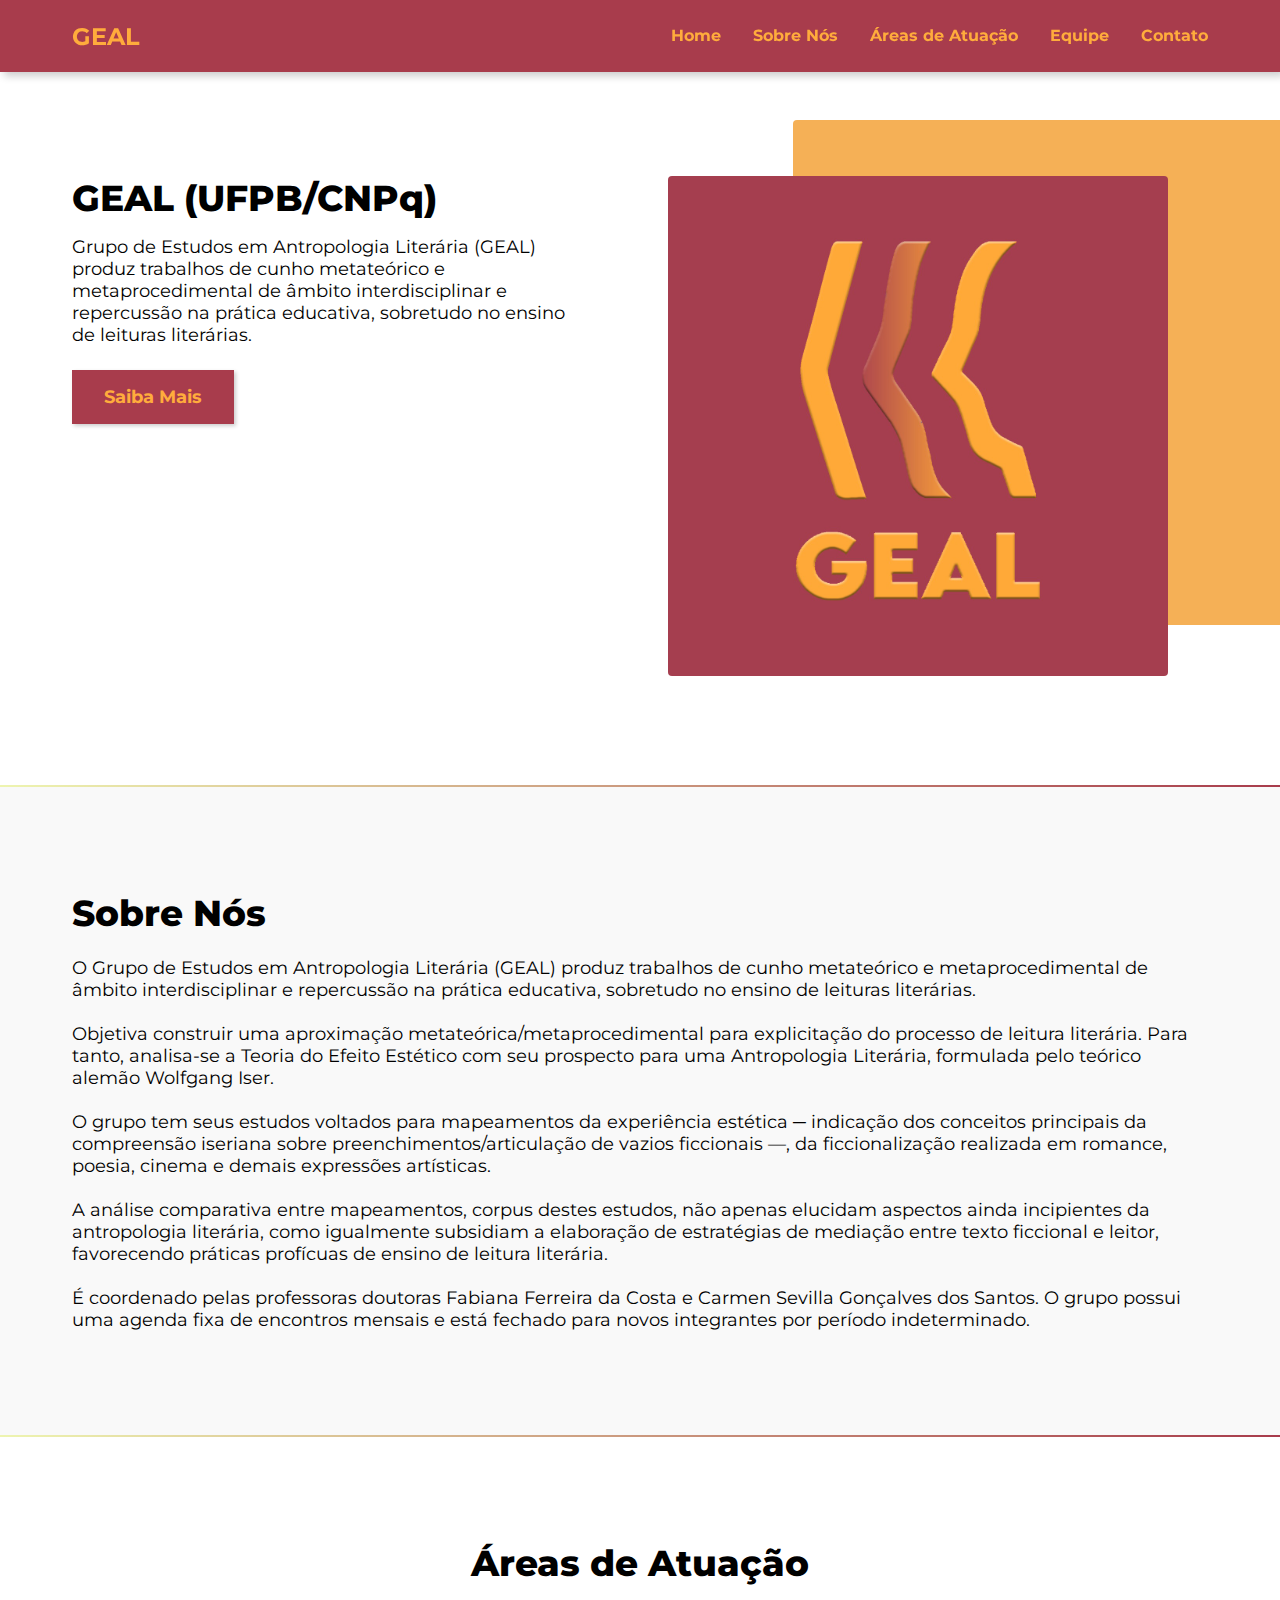
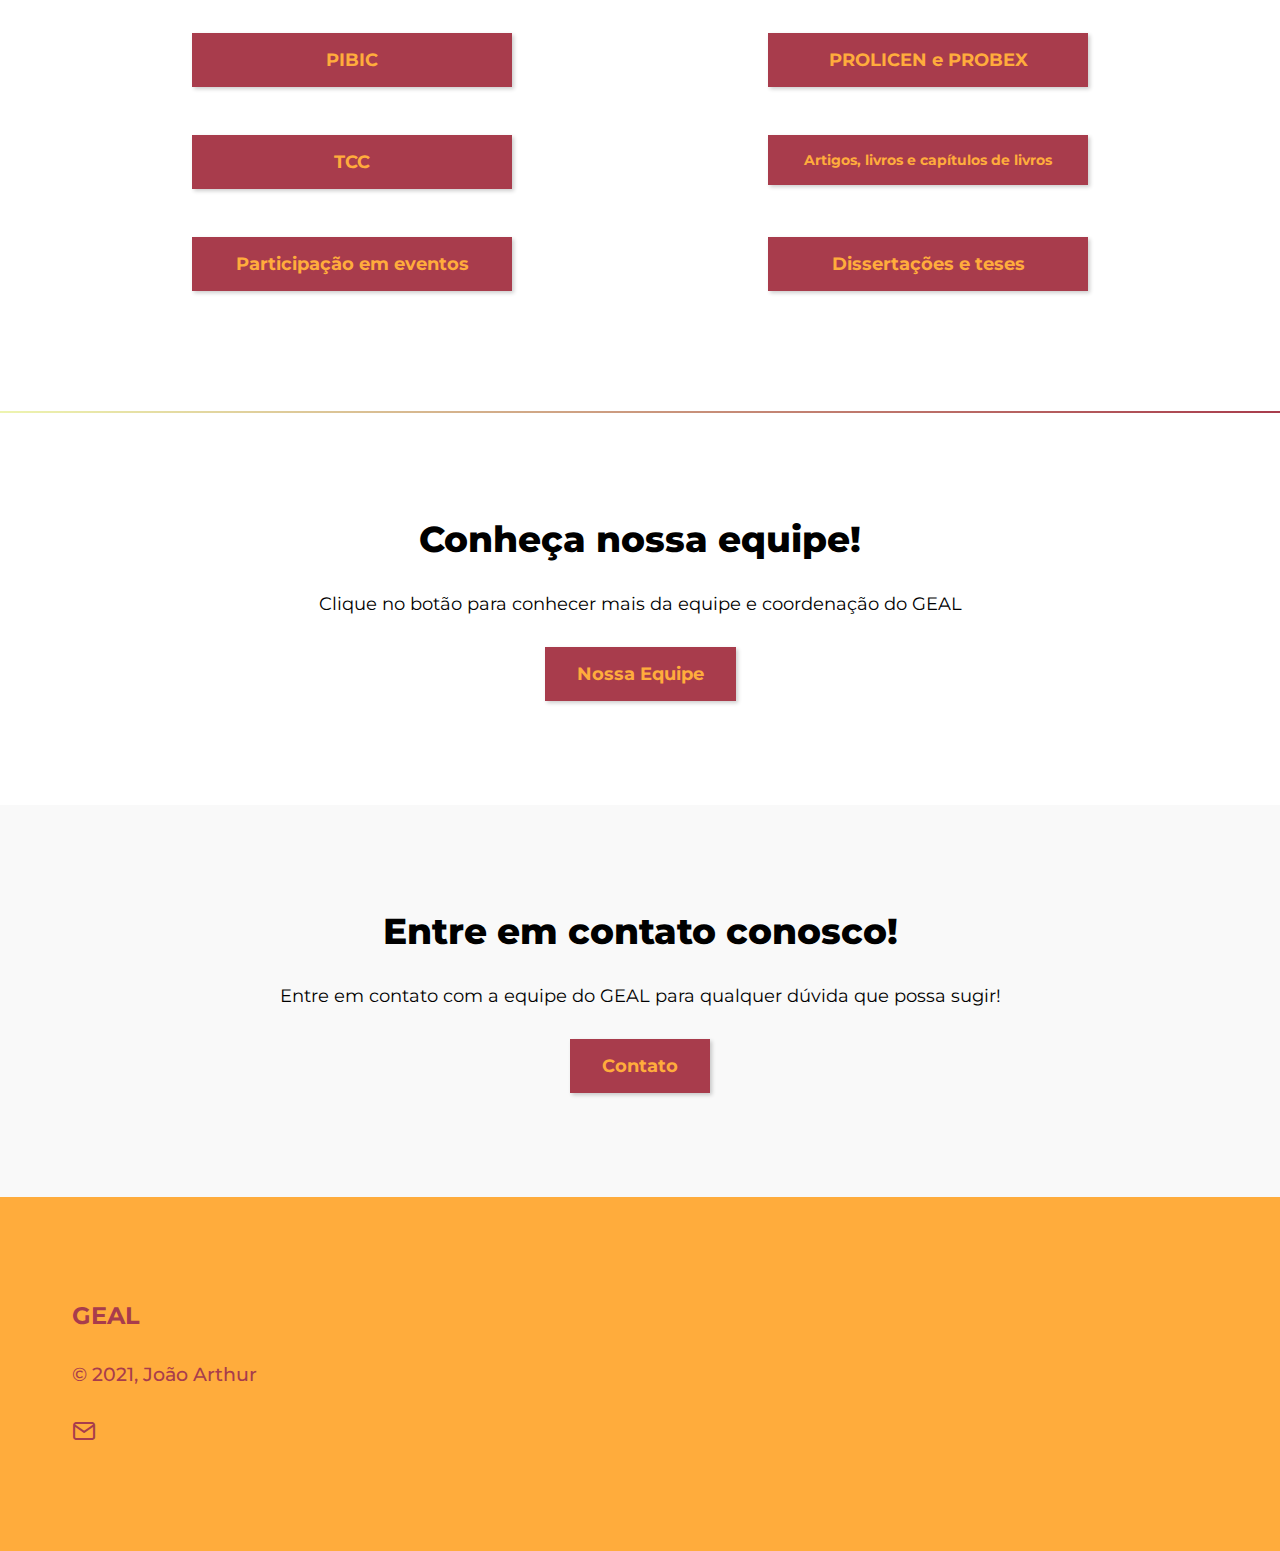
<file: index.html>
<!DOCTYPE html>
<html lang="pt_BR">

<head>

    <meta charset="UTF-8">
    <meta http-equiv="X-UA-Compatible" content="IE=edge">
    <meta name="viewport" content="width=device-width, initial-scale=1.0">
    <link rel="preconnect" href="https://fonts.googleapis.com">
    <link rel="preconnect" href="https://fonts.gstatic.com" crossorigin>
    <link href="https://fonts.googleapis.com/css2?family=Montserrat:wght@400;600;700&display=swap" rel="stylesheet">
    <link rel="stylesheet" href="style.css">
    <link rel="stylesheet" href="./assets/icons/style.css">
    <link rel="stylesheet" href="https://unpkg.com/swiper/swiper-bundle.min.css" />

    <title>GEAL - Grupo de Estudos em Antropologia Literária</title> 

</head>

<body>

    <header id="header">

        <nav class="container">

            <a class="logo" href="#">GEAL</a>

            <div class="menu">

                <ul class="grid">

                    <li><a href="#home">Home</a></li>
                    <li><a href="#about">Sobre Nós</a></li>
                    <li><a href="#areas">Áreas de Atuação</a></li>
                    <li><a href="#members">Equipe</a></li>
                    <li><a href="#contact">Contato</a></li>

                </ul>

            </div>
            
            <i class="toggle icon-menu"></i>
            <i class="toggle icon-close"></i>

        </nav>

    </header>

    <section class="section" id="home">

        <div class="container grid">
            <div class="image">
                <img src="./assets/images/WhatsApp Image 2021-07-01 at 3.43.51 PM.jpeg" alt="">
            </div>

            <div class="text">
                <h1 class="title"> GEAL (UFPB/CNPq)</h1>
                <p>Grupo de Estudos em Antropologia Literária (GEAL) produz trabalhos de cunho metateórico e metaprocedimental de âmbito interdisciplinar e repercussão na prática educativa, sobretudo no ensino de leituras literárias.</p>
                <a href="#about" class="button">Saiba Mais</a>
            </div>
        </div>
    </section>

    <div class="divider-1"></div>

    <section class="section" id="about">

        <div class="container grid">

            <div class="text">
                <h1 class="title">Sobre Nós</h1>
                <br>
                <p>O Grupo de Estudos em Antropologia Literária (GEAL) produz trabalhos de cunho metateórico e metaprocedimental de âmbito interdisciplinar e repercussão na prática educativa, sobretudo no ensino de leituras literárias.
                    <br><br>
                    Objetiva construir uma aproximação metateórica/metaprocedimental para explicitação do processo de leitura literária. Para tanto, analisa-se a Teoria do Efeito Estético com seu prospecto para uma Antropologia Literária, formulada pelo teórico alemão Wolfgang Iser.
                   <br><br>
                    O grupo tem seus estudos voltados para mapeamentos da experiência estética ─ indicação dos conceitos principais da compreensão iseriana sobre preenchimentos/articulação de vazios ficcionais ―, da ficcionalização realizada em romance, poesia, cinema e demais expressões artísticas.
                   <br><br>
                    A análise comparativa entre mapeamentos, corpus destes estudos, não apenas elucidam aspectos ainda incipientes da antropologia literária, como igualmente subsidiam a elaboração de estratégias de mediação entre texto ficcional e leitor, favorecendo práticas profícuas de ensino de leitura literária. 
                   <br><br>
                    É coordenado pelas professoras doutoras Fabiana Ferreira da Costa e Carmen Sevilla Gonçalves dos Santos. O grupo possui uma agenda fixa de encontros mensais e está fechado para novos integrantes por período indeterminado.</p>
            </div>

        </div>

    </section>

    <div class="divider-1"></div>

    <section class="section" id="areas">
        
        <div class="container grid">
        <h1 class="title">Áreas de Atuação</h1>
        
            <ul>
                <li><a class="button one" href="">PIBIC</a></li>
                <li><a class="button two" href="">PROLICEN e PROBEX</a></li>
                <li><a class="button three" href="">TCC</a></li>
                <li><a class="button four" href="">Artigos, livros e capítulos de livros</a></li>
                <li><a class="button five" href="">Participação em eventos</a></li>
                <li><a class="button six" href="">Dissertações e teses</a></li>
            </ul>
        </div>

    </section>

    <div class="divider-1"></div>

    <section class="section" id="members">
        <div class="container">
            <div class="text grid">
                <h1 class="title">Conheça nossa equipe!</h1>
                <p>Clique no botão para conhecer mais da equipe e coordenação do GEAL</p>
            </div>
            <a target="_blank" class="button" href="./members/members.html">Nossa Equipe</a>
        </div>
    </section>


    <section class="section" id="contact">

        <div class="container">

            <div class="text grid"> 
                <h1 class="title">Entre em contato conosco!</h1>
                <p>Entre em contato com a equipe do GEAL para qualquer dúvida que possa sugir!</p>
            </div>

            <a target="_blank"class="button" href="mailto:gealufpb@gmail.com?Subject=Olá!">Contato</a>

        </div>
        
    </section>

    <footer class="section">
        <div class="container grid">
            <div class="text grid">
                <a class="logo" href="#">GEAL</a>
                <p>&copy; 2021, João Arthur</p>
            </div>
            <div class="social">
                <a target="_blank" href="mailto:gealufpb@gmail.com?Subject=Olá!"><i class="icon-mail"></i></a>
            </div>
        </div>
    </footer>
    

    <script src="script.js"></script>
</body>
</html>
</file>
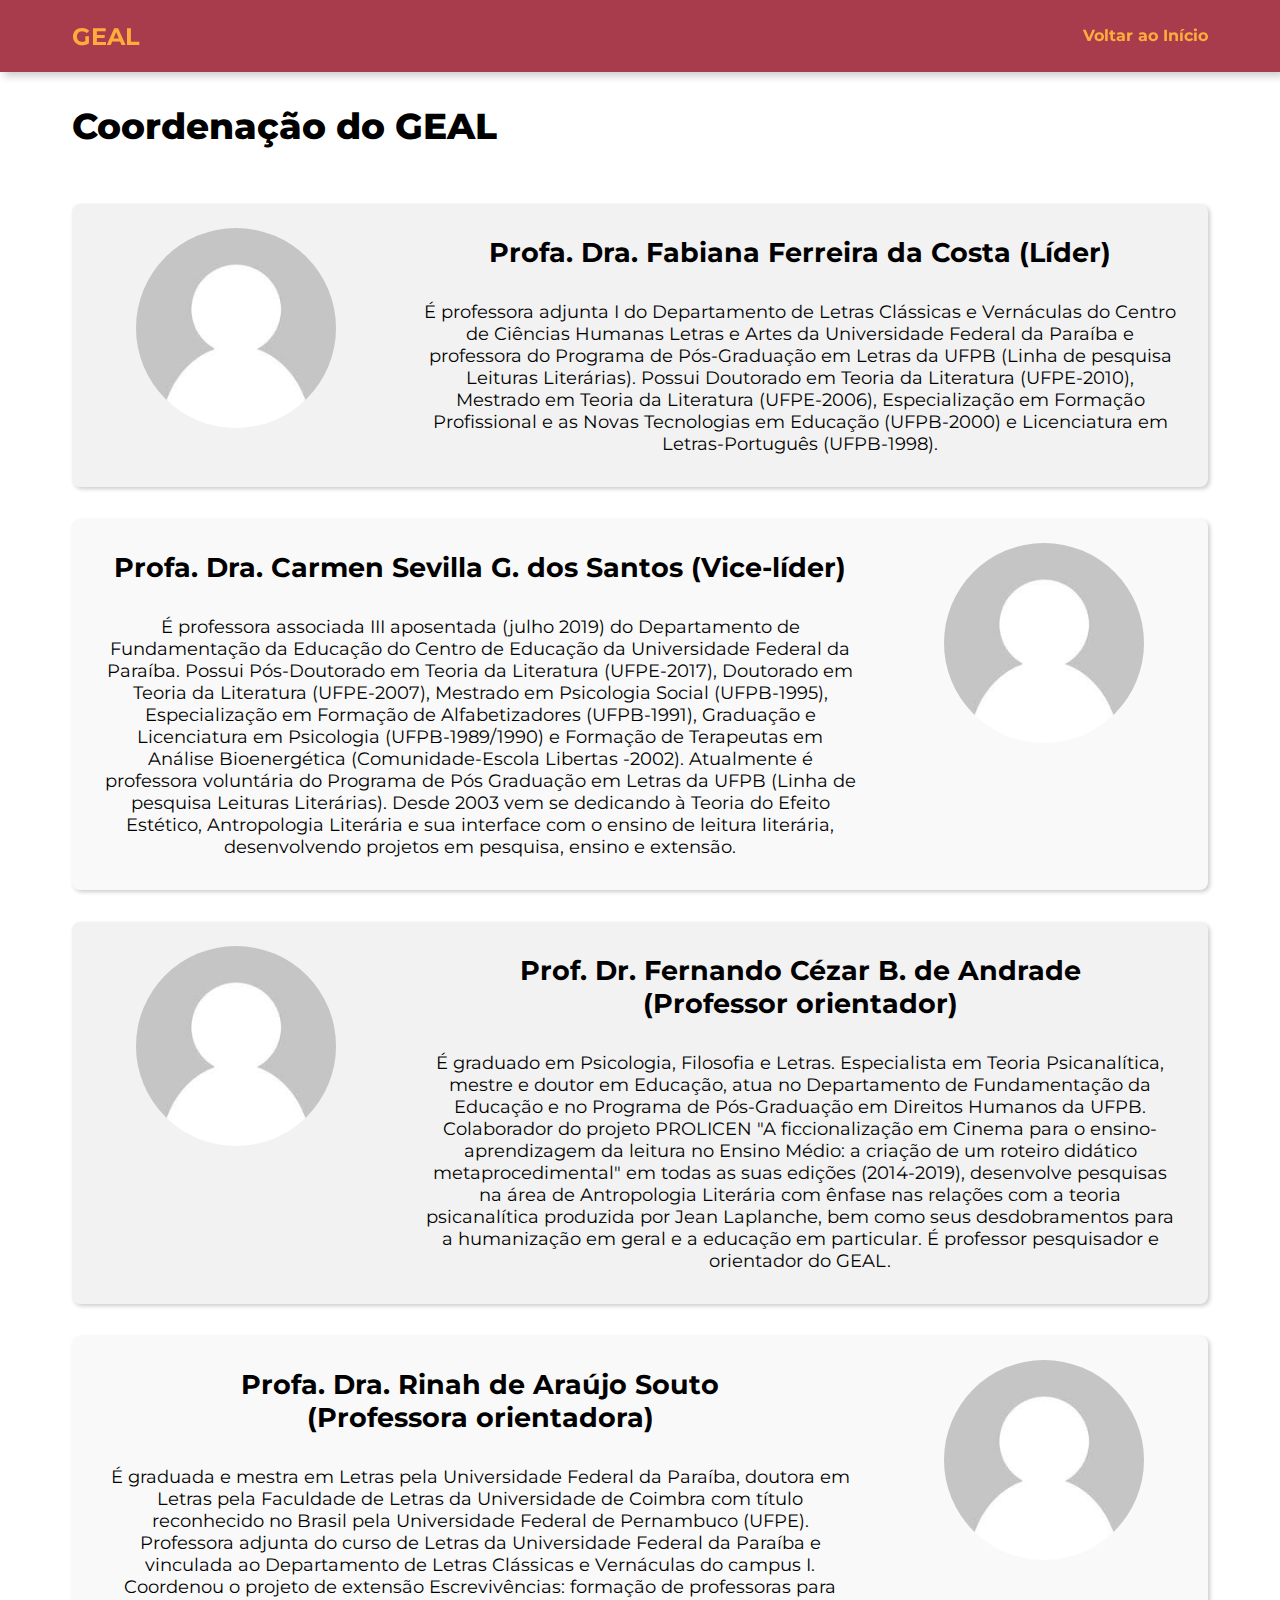
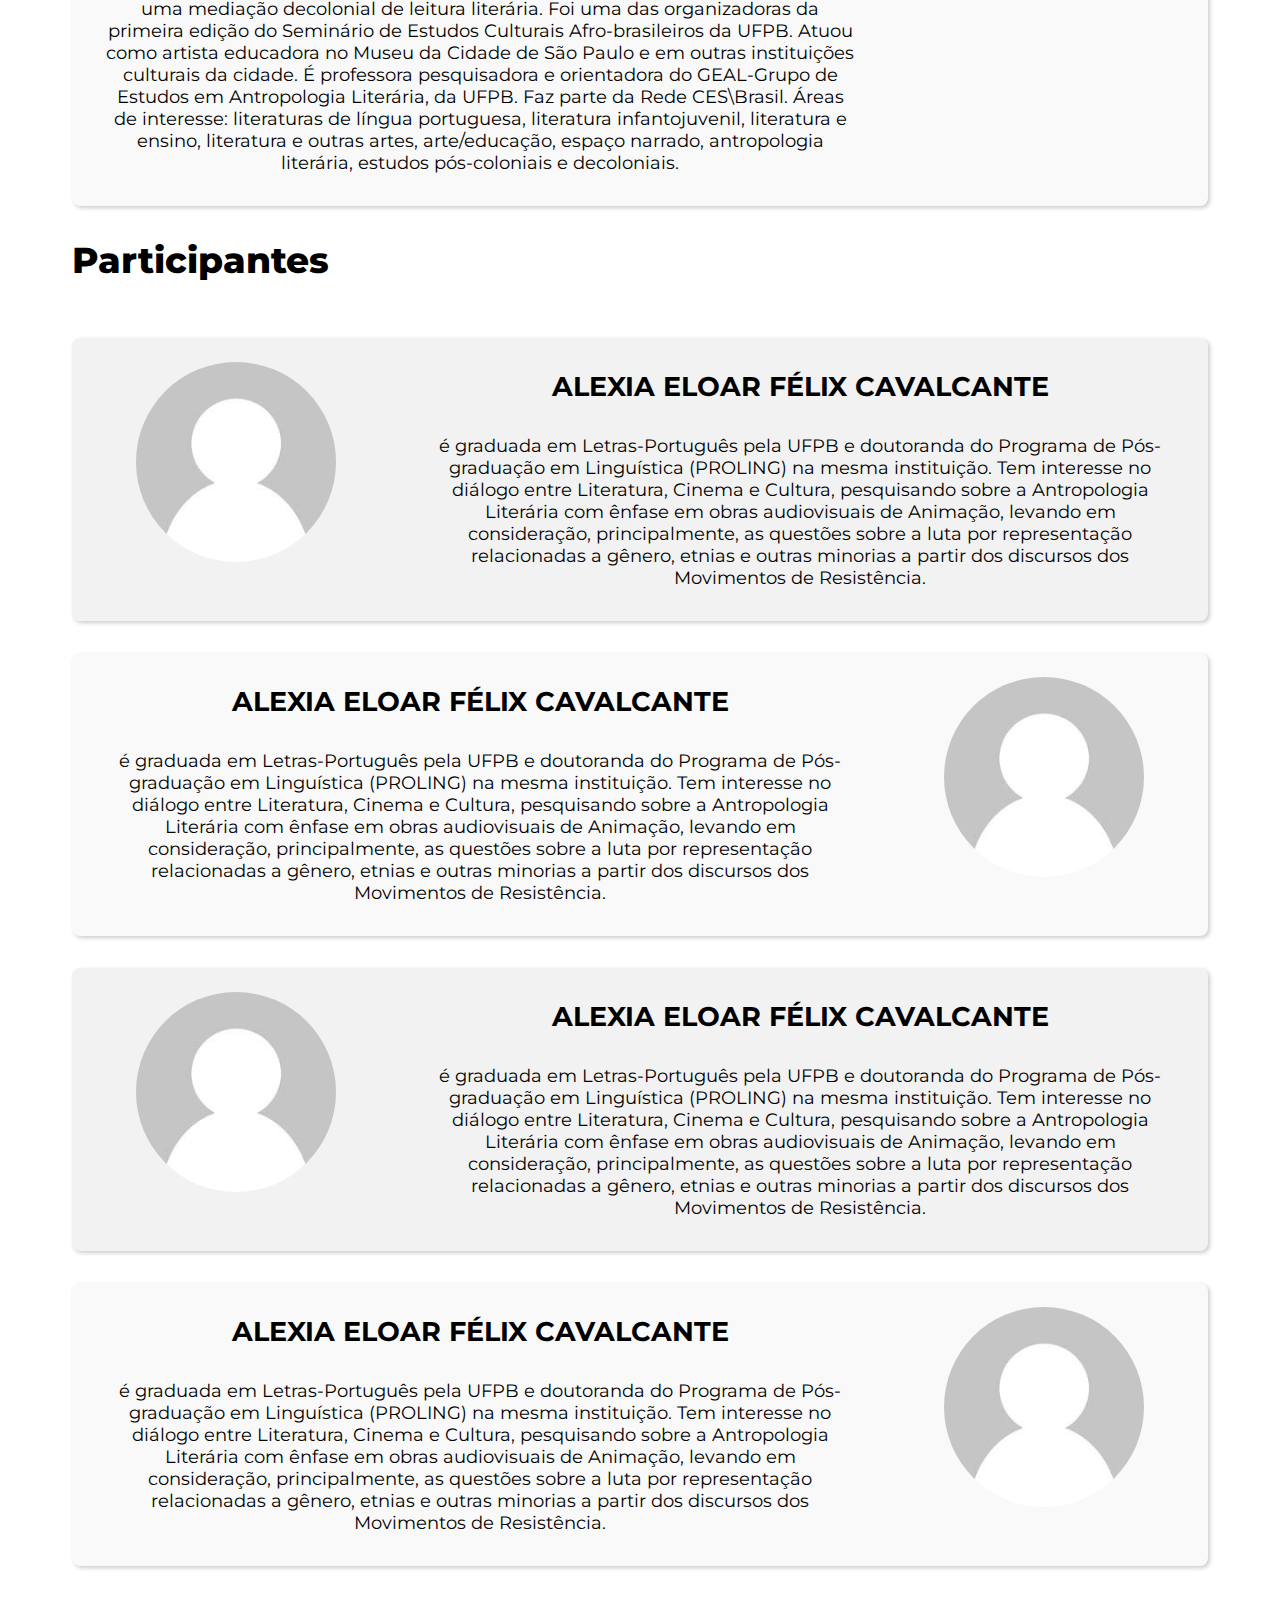
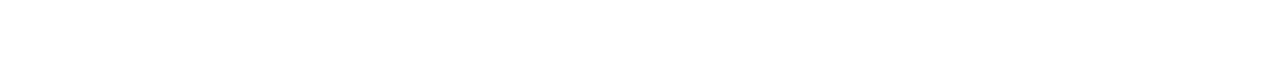
<file: members/members.html>
<!DOCTYPE html>
<html lang="pt_BR">

<head>

    <meta charset="UTF-8">
    <meta http-equiv="X-UA-Compatible" content="IE=edge">
    <meta name="viewport" content="width=device-width, initial-scale=1.0">
    <link rel="preconnect" href="https://fonts.googleapis.com">
    <link rel="preconnect" href="https://fonts.gstatic.com" crossorigin>
    <link href="https://fonts.googleapis.com/css2?family=Montserrat:wght@400;600;700&display=swap" rel="stylesheet">
    <link rel="stylesheet" href="./members.css">
    <link rel="stylesheet" href="../assets/icons/style.css">
    <link rel="stylesheet" href="https://unpkg.com/swiper/swiper-bundle.min.css" />





    <title>GEAL - Grupo de Estudos em Antropologia Literária</title>

</head>

<body>

    <header id="header">

        <nav class="container">

            <a class="logo" href="#">GEAL</a>

            <div class="menu">

                <ul class="grid">

                    <li><a href="../index.html">Voltar ao Início</a></li>

                </ul>

            </div>
            
            <i class="toggle icon-menu"></i>
            <i class="toggle icon-close"></i>

        </nav>

    </header> 

    <section class="section">

        <div class="container grid">

            <h1 class="title">Coordenação do GEAL</h1>
            
            <div class="p1">
                
                <img src="../assets/images/photoe.jpg" alt="">
                <div class="text grid">
                    <h2>Profa. Dra. Fabiana Ferreira da Costa
                        (Líder)</h2>
                    <p> É professora adjunta I do Departamento de Letras Clássicas e Vernáculas do Centro de Ciências Humanas Letras e Artes da Universidade Federal da Paraíba e professora do Programa de Pós-Graduação em Letras da UFPB (Linha de pesquisa Leituras Literárias). Possui Doutorado em Teoria da Literatura (UFPE-2010), Mestrado em Teoria da Literatura (UFPE-2006), Especialização em Formação Profissional e as Novas Tecnologias em Educação (UFPB-2000) e Licenciatura em Letras-Português (UFPB-1998).</p>
                </div>

            </div>

            <div class="p2">
                
                <img src="../assets/images/photoe.jpg" alt="">
                <div class="text grid">
                    <h2>Profa. Dra. Carmen Sevilla G. dos Santos
                        (Vice-líder)</h2>
                    <p> É professora associada III aposentada (julho 2019) do Departamento de Fundamentação da Educação do Centro de Educação da Universidade Federal da Paraíba. Possui Pós-Doutorado em Teoria da Literatura (UFPE-2017), Doutorado em Teoria da Literatura (UFPE-2007), Mestrado em Psicologia Social (UFPB-1995), Especialização em Formação de Alfabetizadores (UFPB-1991),  Graduação e Licenciatura em Psicologia (UFPB-1989/1990) e  Formação de Terapeutas em Análise Bioenergética (Comunidade-Escola Libertas -2002). Atualmente é professora voluntária do Programa de Pós Graduação em Letras da UFPB (Linha de pesquisa Leituras Literárias).  Desde 2003 vem se dedicando à Teoria do Efeito Estético, Antropologia Literária e sua interface com o ensino de leitura literária, desenvolvendo projetos em pesquisa, ensino e extensão.</p>
                </div>
                
            </div>

            <div class="p1">
                
                <img src="../assets/images/photoe.jpg" alt="">
                <div class="text grid">
                    <h2>Prof. Dr. Fernando Cézar B. de Andrade <br>
                        (Professor orientador)</h2>
                    <p>É graduado em Psicologia, Filosofia e Letras. Especialista em Teoria Psicanalítica, mestre e doutor em Educação, atua no Departamento de Fundamentação da Educação e no Programa de Pós-Graduação em Direitos Humanos da UFPB. Colaborador do projeto PROLICEN "A ficcionalização em Cinema para o ensino-aprendizagem da leitura no Ensino Médio: a criação de um roteiro didático metaprocedimental" em todas as suas edições (2014-2019), desenvolve pesquisas na área de Antropologia Literária com ênfase nas relações com a teoria psicanalítica produzida por Jean Laplanche, bem como seus desdobramentos para a humanização em geral e a educação em particular. É professor pesquisador e orientador do GEAL.

                        ​</p>
                </div>

            </div>

            <div class="p2">
                
                <img src="../assets/images/photoe.jpg" alt="">
                <div class="text grid">
                    <h2>Profa. Dra. Rinah de Araújo Souto <br>
                        (Professora orientadora)</h2>
                    <p>É graduada e mestra em Letras pela Universidade Federal da Paraíba, doutora em Letras pela Faculdade de Letras da Universidade de Coimbra com título reconhecido no Brasil pela Universidade Federal de Pernambuco (UFPE). Professora adjunta do curso de Letras da Universidade Federal da Paraíba e vinculada ao Departamento de Letras Clássicas e Vernáculas do campus I. Coordenou o projeto de extensão Escrevivências: formação de professoras para uma mediação decolonial de leitura literária. Foi uma das organizadoras da primeira edição do Seminário de Estudos Culturais Afro-brasileiros da UFPB. Atuou como artista educadora no Museu da Cidade de São Paulo e em outras instituições culturais da cidade. É professora pesquisadora e orientadora do GEAL-Grupo de Estudos em Antropologia Literária, da UFPB. Faz parte da Rede CES\Brasil. Áreas de interesse: literaturas de língua portuguesa, literatura infantojuvenil, literatura e ensino, literatura e outras artes, arte/educação, espaço narrado, antropologia literária, estudos pós-coloniais e decoloniais. </p>
                </div>
                
            </div>

            
         
            <h1 class="title">Participantes</h1>

            <div class="p1">
                
                <img src="../assets/images/photoe.jpg">
                <div class="text grid">
                    <h2>ALEXIA ELOAR FÉLIX CAVALCANTE</h2>
                    <p> é graduada em Letras-Português pela UFPB e doutoranda do Programa de Pós-graduação em Linguística (PROLING) na mesma instituição. Tem interesse no diálogo entre Literatura, Cinema e Cultura, pesquisando sobre a Antropologia Literária com ênfase em obras audiovisuais de Animação, levando em consideração, principalmente, as questões sobre a luta por representação relacionadas a gênero, etnias e outras minorias a partir dos discursos dos Movimentos de Resistência.</p>
                </div>

            </div>

            <div class="p2">
                
                <img src="../assets/images/photoe.jpg" alt="">
                <div class="text grid">
                    <h2>ALEXIA ELOAR FÉLIX CAVALCANTE </h2>
                    <p> é graduada em Letras-Português pela UFPB e doutoranda do Programa de Pós-graduação em Linguística (PROLING) na mesma instituição. Tem interesse no diálogo entre Literatura, Cinema e Cultura, pesquisando sobre a Antropologia Literária com ênfase em obras audiovisuais de Animação, levando em consideração, principalmente, as questões sobre a luta por representação relacionadas a gênero, etnias e outras minorias a partir dos discursos dos Movimentos de Resistência.</p>
                </div>
                
            </div>

            
            <div class="p1">
                
                <img src="../assets/images/photoe.jpg" alt="">
                <div class="text grid">
                    <h2>ALEXIA ELOAR FÉLIX CAVALCANTE </h2>
                    <p> é graduada em Letras-Português pela UFPB e doutoranda do Programa de Pós-graduação em Linguística (PROLING) na mesma instituição. Tem interesse no diálogo entre Literatura, Cinema e Cultura, pesquisando sobre a Antropologia Literária com ênfase em obras audiovisuais de Animação, levando em consideração, principalmente, as questões sobre a luta por representação relacionadas a gênero, etnias e outras minorias a partir dos discursos dos Movimentos de Resistência.</p>
                </div>

            </div>

            <div class="p2">
                
                <img src="../assets/images/photoe.jpg" alt="">
                <div class="text grid">
                    <h2>ALEXIA ELOAR FÉLIX CAVALCANTE </h2>
                    <p> é graduada em Letras-Português pela UFPB e doutoranda do Programa de Pós-graduação em Linguística (PROLING) na mesma instituição. Tem interesse no diálogo entre Literatura, Cinema e Cultura, pesquisando sobre a Antropologia Literária com ênfase em obras audiovisuais de Animação, levando em consideração, principalmente, as questões sobre a luta por representação relacionadas a gênero, etnias e outras minorias a partir dos discursos dos Movimentos de Resistência.</p>
                </div>
                
            </div>

        </div>

    </section>

  <script src="../script.js"></script>
</body>
</html>
</file>
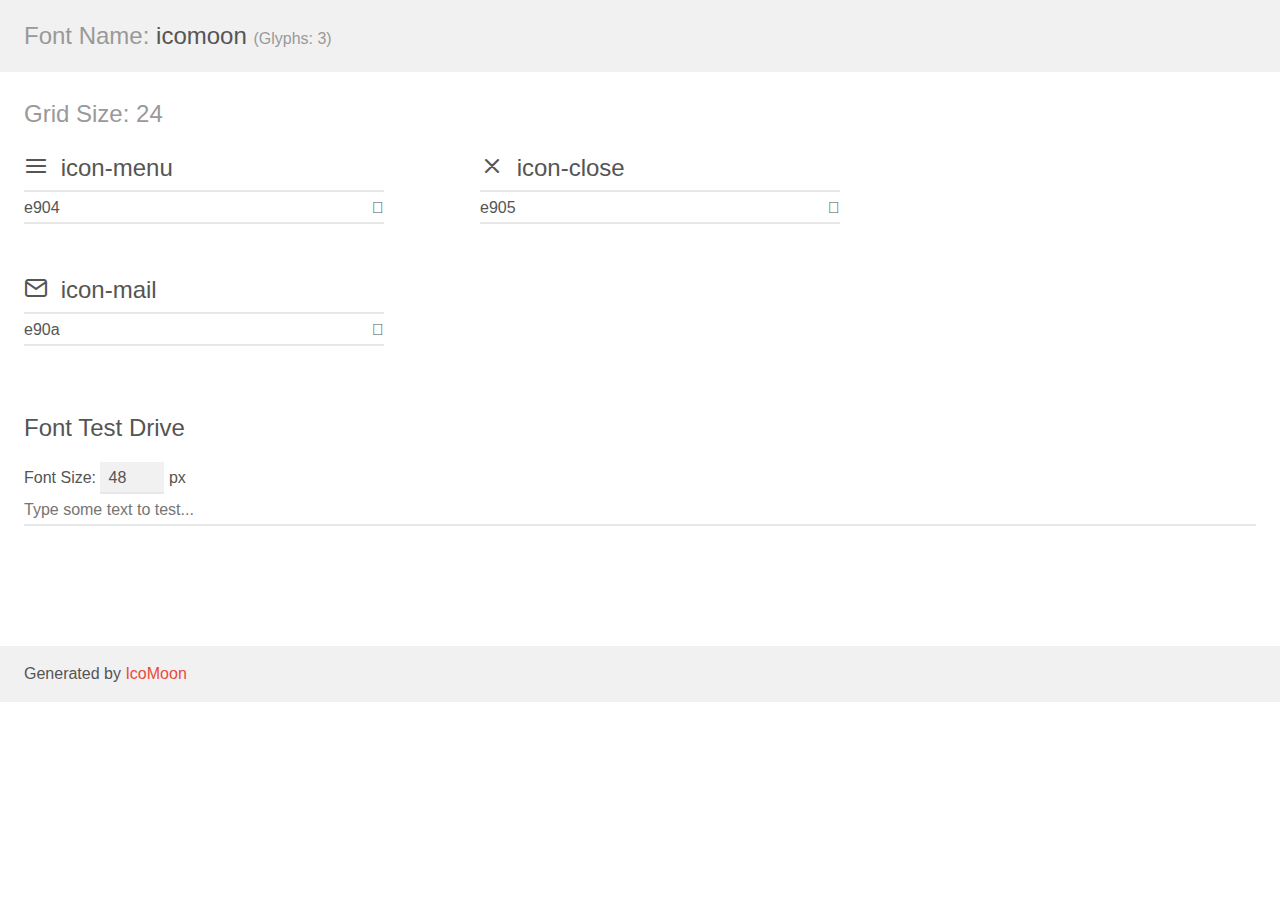
<file: assets/icons/demo.html>
<!doctype html>
<html>
<head>
    <meta charset="utf-8">
    <title>IcoMoon Demo</title>
    <meta name="description" content="An Icon Font Generated By IcoMoon.io">
    <meta name="viewport" content="width=device-width, initial-scale=1">
    <link rel="stylesheet" href="demo-files/demo.css">
    <link rel="stylesheet" href="style.css"></head>
<body>
    <div class="bgc1 clearfix">
        <h1 class="mhmm mvm"><span class="fgc1">Font Name:</span> icomoon <small class="fgc1">(Glyphs:&nbsp;3)</small></h1>
    </div>
    <div class="clearfix mhl ptl">
        <h1 class="mvm mtn fgc1">Grid Size: 24</h1>
        <div class="glyph fs1">
            <div class="clearfix bshadow0 pbs">
                <span class="icon-menu"></span>
                <span class="mls"> icon-menu</span>
            </div>
            <fieldset class="fs0 size1of1 clearfix hidden-false">
                <input type="text" readonly value="e904" class="unit size1of2" />
                <input type="text" maxlength="1" readonly value="&#xe904;" class="unitRight size1of2 talign-right" />
            </fieldset>
            <div class="fs0 bshadow0 clearfix hidden-true">
                <span class="unit pvs fgc1">liga: </span>
                <input type="text" readonly value="" class="liga unitRight" />
            </div>
        </div>
        <div class="glyph fs1">
            <div class="clearfix bshadow0 pbs">
                <span class="icon-close"></span>
                <span class="mls"> icon-close</span>
            </div>
            <fieldset class="fs0 size1of1 clearfix hidden-false">
                <input type="text" readonly value="e905" class="unit size1of2" />
                <input type="text" maxlength="1" readonly value="&#xe905;" class="unitRight size1of2 talign-right" />
            </fieldset>
            <div class="fs0 bshadow0 clearfix hidden-true">
                <span class="unit pvs fgc1">liga: </span>
                <input type="text" readonly value="" class="liga unitRight" />
            </div>
        </div>
        <div class="glyph fs1">
            <div class="clearfix bshadow0 pbs">
                <span class="icon-mail"></span>
                <span class="mls"> icon-mail</span>
            </div>
            <fieldset class="fs0 size1of1 clearfix hidden-false">
                <input type="text" readonly value="e90a" class="unit size1of2" />
                <input type="text" maxlength="1" readonly value="&#xe90a;" class="unitRight size1of2 talign-right" />
            </fieldset>
            <div class="fs0 bshadow0 clearfix hidden-true">
                <span class="unit pvs fgc1">liga: </span>
                <input type="text" readonly value="" class="liga unitRight" />
            </div>
        </div>
    </div>

    <!--[if gt IE 8]><!-->
    <div class="mhl clearfix mbl">
        <h1>Font Test Drive</h1>
        <label>
            Font Size: <input id="fontSize" type="number" class="textbox0 mbm"
            min="8" value="48" />
            px
        </label>
        <input id="testText" type="text" class="phl size1of1 mvl"
        placeholder="Type some text to test..." value=""/>
        <div id="testDrive" class="icon-" style="font-family: icomoon">&nbsp;
        </div>
    </div>
    <!--<![endif]-->
    <div class="bgc1 clearfix">
        <p class="mhl">Generated by <a href="https://icomoon.io/app">IcoMoon</a></p>
    </div>

    <script src="demo-files/demo.js"></script>
</body>
</html>
</file>
<file: style.css>
*{
    margin: 0;
    padding: 0;
    border: 0;
    box-sizing: border-box;
}

html{
    scroll-behavior: smooth;
}

a{
    text-decoration: none;
}

ul{
    list-style: none;
}

img{
    width: 100%;
    height: auto;
}

body{
    font: 400 var(--body-font-size) 'Montserrat';
}

:root{

    --header-height: 4.5rem;

    --body-font-size: 1rem;
    --logo-font-size: 1.5rem;
    --title-font-size: 1.875rem;

    --c1: #ffac3c;
    --c2: #e9ddcf;
    --c3: #26284e;
    --c4: #a83c4c;
}

.container{
    margin-left: 1.5rem;
    margin-right: 1.5rem;
}

.grid{
    display: grid;
    gap: 2rem;
}

.section{
    padding: calc(2rem + var(--header-height)) 0;
}

.title{
    font: 800 var(--title-font-size) 'Montserrat';
}

.button{
    background: var(--c4);
    padding: 1rem 2rem;
    color: var(--c1);
    font: 500 var(--body-font-size) 'Montserrat';
    box-shadow: 2px 2px 4px rgba(0, 0, 0, 0.2);
    transition: .3s;
    display: inline-block;
    font-weight: bold;
}

.button:hover{
    background: #832f3c;
}

.divider-1{
    height: 2px;
    background: linear-gradient(270deg, var(--c4) 0%, rgba(204, 224, 24, 0.34) 100%);
}


/* HEADER ========================================================== */

#header{
    display: flex;
    width: 100%;
    background: var(--c4);

    position: fixed;
    top: 0ch;
    left: 0ch;
    z-index: 10;
    box-shadow: 4px 4px 8px rgba(0, 0, 0, 0.2);
}

#header nav{

    height: var(--header-height);
    width: 100%;

    display: flex;
    justify-content: space-between;
    align-items: center;

}

#header .logo{
    font: 700 var(--logo-font-size) 'Montserrat', sans-serif;
    color: var(--c1);
}

nav .menu{
    opacity: 0;
    visibility: hidden;
    top: -20rem;
}

nav .icon-close{
    opacity: 0;
    visibility: hidden;

    position: absolute;
    right: 1.5rem;
}

nav.show .menu{
    opacity: 1;
    visibility: visible;

    position: fixed;
    top: 0;
    left: 0;
    width: 100vw;
    height: 100vh;
    display: grid;
    place-content: center;
    text-align: center;
    background: var(--c4);
    transition: .3s;
}

nav.show .icon-close{
    opacity: 1;
    visibility: visible;
}

nav ul li a{
    font: 500 var(--logo-font-size) 'Montserrat';
    color: var(--c2);
    position: relative;
}

nav ul li a:hover{
    color: var(--c1);
}

nav ul li a::before{
    content: '';
    height: 2px;
    background: var(--c1);
    position: absolute;
    top: 2rem;
    left: 0;
    width: 0%;
    transition: width .4s;
}

nav ul li a:hover::before{
    width: 100%;
}

.toggle{
    font-size: 1.5rem;
    color: var(--c1);
    cursor: pointer;
}

/* HOME ========================================================== */

#home{
    overflow: hidden;
    margin-top: var(--header-height);
}

#home .container{
    margin: 0;
} 

#home .image{
    position: relative;
    z-index: 1;
    right: 1rem;
}

#home .image img{
    border-radius: .25rem;
}

#home .image::before{
    content: '';
    height: 100%;
    width: 100%;
    background: #f5b056;
    position: absolute;
    top: -9%;
    right: -14%;
    z-index: -1;
    border-radius: .25rem;
}

#home .text h1{
    margin-bottom: 1rem;
}

#home .text p{
    margin-bottom: 1.5rem;
}

#home .text{
    margin-left: 1.5rem;
    margin-right: 1.5rem;
    text-align: center;
}

/* ABOUT ========================================================== */

#about{
    background: #f9f9f9;
}

/* AREAS ========================================================== */

#areas .container{
    grid-template-columns: 1fr;
    text-align: center;
}

#areas ul li{
    padding: 1rem 0;
}

#areas .button{
    background: var(--c4);
    padding: 1rem 2rem;
    color: var(--c1);
    font: 500 var(--body-font-size) 'Montserrat';
    box-shadow: 2px 2px 4px rgba(0, 0, 0, 0.2);
    transition: .3s;
    font-weight: bold;
    width: 15rem;
    height: auto;
}

#areas .button:hover{
    background: #832f3c;
}

#areas .button.four{
    font-size: 10.5pt
}

/* MEMBROS ========================================================== */

#members {
    text-align: center;
}

#members .button{
    margin-top: 2rem;
}

/* CONTATO ========================================================== */

#contact{
    text-align: center;
    background: #f9f9f9;
}

#contact .button{
    margin-top: 2rem;
}



/* FOOTER ========================================================== */

footer{
    background: var(--c1);
}

footer .logo{
    font: 700 var(--logo-font-size) 'Montserrat', sans-serif;
    color: var(--c4);
}

footer p{
    font: 500 1.2rem 'Montserrat';
    color: var(--c4);
}

footer .container .social a{
    color: var(--c4);
    font-size: 1.5rem;
}

/* RESPONSIVIDADE ========================================================== */


@media (min-width: 1023px){ 

    nav{
        position: relative;
    }

    .container{ 
        margin-left: 4.5rem;
        margin-right: 4.5rem;
    }

    nav .menu{
        opacity: 1;
        visibility: visible;
        top: 1.5rem;
        position: absolute;
        right: 0;
    }

    nav .menu ul{
        display: flex;
    }
    
    nav .icon-menu{
        opacity: 0;
        visibility: hidden;
    }

    nav ul li a{
        font-size: 1rem;
        color: var(--c1);
        font-weight: bold;
    }

    nav ul li a::before{
        top: 2.725rem;
    }

    #home .container{
        grid-auto-flow: column;
        justify-content: space-between;
        margin: 0 auto;
    }

    #home .image{
        order: 1;
        max-width: 500px;
        margin-right: 6rem;
    }

    #home .image::before{
        right: -25%;
        top: -3.5rem;
    }

    #home .text{
        order: 0;
        text-align: left;
        max-width: 500px;
        margin-left: 4.5rem;
    }

    #areas ul{
    display: grid;
    grid-template-columns: 1fr 1fr;
    gap: 1rem;
    }

    #areas .button{
        width: 20rem;
        height: auto;
    }

}

@media (min-width: 992px) {

    :root{
        --title-font-size: 2.25rem;
        --body-font-size: 1.125rem;
    }

}
</file>
<file: assets/icons/style.css>
@font-face {
  font-family: 'icomoon';
  src:  url('fonts/icomoon.eot?qqmf0o');
  src:  url('fonts/icomoon.eot?qqmf0o#iefix') format('embedded-opentype'),
    url('fonts/icomoon.ttf?qqmf0o') format('truetype'),
    url('fonts/icomoon.woff?qqmf0o') format('woff'),
    url('fonts/icomoon.svg?qqmf0o#icomoon') format('svg');
  font-weight: normal;
  font-style: normal;
  font-display: block;
}

[class^="icon-"], [class*=" icon-"] {
  /* use !important to prevent issues with browser extensions that change fonts */
  font-family: 'icomoon' !important;
  speak: never;
  font-style: normal;
  font-weight: normal;
  font-variant: normal;
  text-transform: none;
  line-height: 1;

  /* Better Font Rendering =========== */
  -webkit-font-smoothing: antialiased;
  -moz-osx-font-smoothing: grayscale;
}

.icon-menu:before {
  content: "\e904";
}
.icon-close:before {
  content: "\e905";
}
.icon-mail:before {
  content: "\e90a";
}
</file>
<file: members/members.css>
*{
    margin: 0;
    padding: 0;
    border: 0;
    box-sizing: border-box;
}

html{
    scroll-behavior: smooth;
}

a{
    text-decoration: none;
}

ul{
    list-style: none;
}

img{
    width: 100%;
    height: auto;
}

body{
    font: 400 var(--body-font-size) 'Montserrat';
}

:root{

    --header-height: 4.5rem;

    --body-font-size: 1rem;
    --logo-font-size: 1.5rem;
    --title-font-size: 1.875rem;

    --c1: #ffac3c;
    --c2: #e9ddcf;
    --c3: #26284e;
    --c4: #a83c4c;
}

.container{
    margin-left: 1.5rem;
    margin-right: 1.5rem;
}

.grid{
    display: grid;
    gap: 2rem;
}

.section{
    padding: calc(2rem + var(--header-height)) 0;
}

.title{
    font: 800 var(--title-font-size) 'Montserrat';
}

.button{
    background: var(--c4);
    padding: 1rem 2rem;
    color: var(--c1);
    font: 500 var(--body-font-size) 'Montserrat';
    box-shadow: 2px 2px 4px rgba(0, 0, 0, 0.2);
    transition: .3s;
    display: inline-block;
    font-weight: bold;
}

.button:hover{
    background: #832f3c;
}

.divider-1{
    height: 2px;
    background: linear-gradient(270deg, var(--c4) 0%, rgba(204, 224, 24, 0.34) 100%);
}


/* HEADER ========================================================== */

#header{
    display: flex;
    width: 100%;
    background: var(--c4);

    position: fixed;
    top: 0ch;
    left: 0ch;
    z-index: 10;
    box-shadow: 4px 4px 8px rgba(0, 0, 0, 0.2);
}

#header nav{

    height: var(--header-height);
    width: 100%;

    display: flex;
    justify-content: space-between;
    align-items: center;

}

#header .logo{
    font: 700 var(--logo-font-size) 'Montserrat', sans-serif;
    color: var(--c1);
}

nav .menu{
    opacity: 0;
    visibility: hidden;
    top: -20rem;
}

nav .icon-close{
    opacity: 0;
    visibility: hidden;

    position: absolute;
    right: 1.5rem;
}

nav.show .menu{
    opacity: 1;
    visibility: visible;

    position: fixed;
    top: 0;
    left: 0;
    width: 100vw;
    height: 100vh;
    display: grid;
    place-content: center;
    text-align: center;
    background: var(--c4);
    transition: .3s;
}

nav.show .icon-close{
    opacity: 1;
    visibility: visible;
}

nav ul li a{
    font: 500 var(--logo-font-size) 'Montserrat';
    color: var(--c2);
    position: relative;
}

nav ul li a:hover{
    color: var(--c1);
}

nav ul li a::before{
    content: '';
    height: 2px;
    background: var(--c1);
    position: absolute;
    top: 2rem;
    left: 0;
    width: 0%;
    transition: width .4s;
}

nav ul li a:hover::before{
    width: 100%;
}

.toggle{
    font-size: 1.5rem;
    color: var(--c1);
    cursor: pointer;
}

/* MEMBERS ========================================================== */

.container h1{
    margin-bottom: 1.5rem;
}

.p1{
    background: #f2f2f2;
    text-align: center;
    justify-content: center;
    padding: 2rem;
    border-radius: .5rem;
    box-shadow: 2px 2px 4px rgba(0, 0, 0, 0.2);
}

.p1 img{
    width: 150px;
    height: 150px;
    margin-bottom: 1rem;
    clip-path: circle();
}

.p2{
    background: #f9f9f9;
    text-align: center;
    justify-content: center;
    padding: 2rem;
    border-radius: .5rem;
    box-shadow: 2px 2px 4px rgba(0, 0, 0, 0.2);
}

.p2 img{
    width: 150px;
    height: 150px;
    margin-bottom: 1rem;
    clip-path: circle();
}


@media (min-width: 1023px){ 

    nav{
        position: relative;
    }

    .container{ 
        margin-left: 4.5rem;
        margin-right: 4.5rem;
    }

    nav .menu{
        opacity: 1;
        visibility: visible;
        top: 1.5rem;
        position: absolute;
        right: 0;
    }

    nav .menu ul{
        display: flex;
    }
    
    nav .icon-menu{
        opacity: 0;
        visibility: hidden;
    }

    nav ul li a{
        font-size: 1rem;
        color: var(--c1);
        font-weight: bold;
    }

    nav ul li a::before{
        top: 2.725rem;
    }

    .p1{
        display: grid;
        grid-auto-columns: 1fr 1fr;
        position: relative;
    }

    .p1 img{
        width: 200px;
        height: 200px;
        position: absolute;
        left: 4rem;
        top: 1.5rem;
    }

    .p1 .text{
        margin-left: 20rem;
    }

    .p2{
        display: grid;
        grid-auto-columns: 1fr 1fr;
        position: relative;
    }

    .p2 img{
        width: 200px;
        height: 200px;
        position: absolute;
        right: 4rem;
        top: 1.5rem;
    }

    .p2 .text{
        margin-right: 20rem;
    }


}

@media (min-width: 992px) {

    :root{
        --title-font-size: 2.25rem;
        --body-font-size: 1.125rem;
    }

}
</file>
<file: assets/icons/demo-files/demo.css>
body {
  padding: 0;
  margin: 0;
  font-family: sans-serif;
  font-size: 1em;
  line-height: 1.5;
  color: #555;
  background: #fff;
}
h1 {
  font-size: 1.5em;
  font-weight: normal;
}
small {
  font-size: .66666667em;
}
a {
  color: #e74c3c;
  text-decoration: none;
}
a:hover, a:focus {
  box-shadow: 0 1px #e74c3c;
}
.bshadow0, input {
  box-shadow: inset 0 -2px #e7e7e7;
}
input:hover {
  box-shadow: inset 0 -2px #ccc;
}
input, fieldset {
  font-family: sans-serif;
  font-size: 1em;
  margin: 0;
  padding: 0;
  border: 0;
}
input {
  color: inherit;
  line-height: 1.5;
  height: 1.5em;
  padding: .25em 0;
}
input:focus {
  outline: none;
  box-shadow: inset 0 -2px #449fdb;
}
.glyph {
  font-size: 16px;
  width: 15em;
  padding-bottom: 1em;
  margin-right: 4em;
  margin-bottom: 1em;
  float: left;
  overflow: hidden;
}
.liga {
  width: 80%;
  width: calc(100% - 2.5em);
}
.talign-right {
  text-align: right;
}
.talign-center {
  text-align: center;
}
.bgc1 {
  background: #f1f1f1;
}
.fgc1 {
  color: #999;
}
.fgc0 {
  color: #000;
}
p {
  margin-top: 1em;
  margin-bottom: 1em;
}
.mvm {
  margin-top: .75em;
  margin-bottom: .75em;
}
.mtn {
  margin-top: 0;
}
.mtl, .mal {
  margin-top: 1.5em;
}
.mbl, .mal {
  margin-bottom: 1.5em;
}
.mal, .mhl {
  margin-left: 1.5em;
  margin-right: 1.5em;
}
.mhmm {
  margin-left: 1em;
  margin-right: 1em;
}
.mls {
  margin-left: .25em;
}
.ptl {
  padding-top: 1.5em;
}
.pbs, .pvs {
  padding-bottom: .25em;
}
.pvs, .pts {
  padding-top: .25em;
}
.unit {
  float: left;
}
.unitRight {
  float: right;
}
.size1of2 {
  width: 50%;
}
.size1of1 {
  width: 100%;
}
.clearfix:before, .clearfix:after {
  content: " ";
  display: table;
}
.clearfix:after {
  clear: both;
}
.hidden-true {
  display: none;
}
.textbox0 {
  width: 3em;
  background: #f1f1f1;
  padding: .25em .5em;
  line-height: 1.5;
  height: 1.5em;
}
#testDrive {
  display: block;
  padding-top: 24px;
  line-height: 1.5;
}
.fs0 {
  font-size: 16px;
}
.fs1 {
  font-size: 24px;
}
</file>
